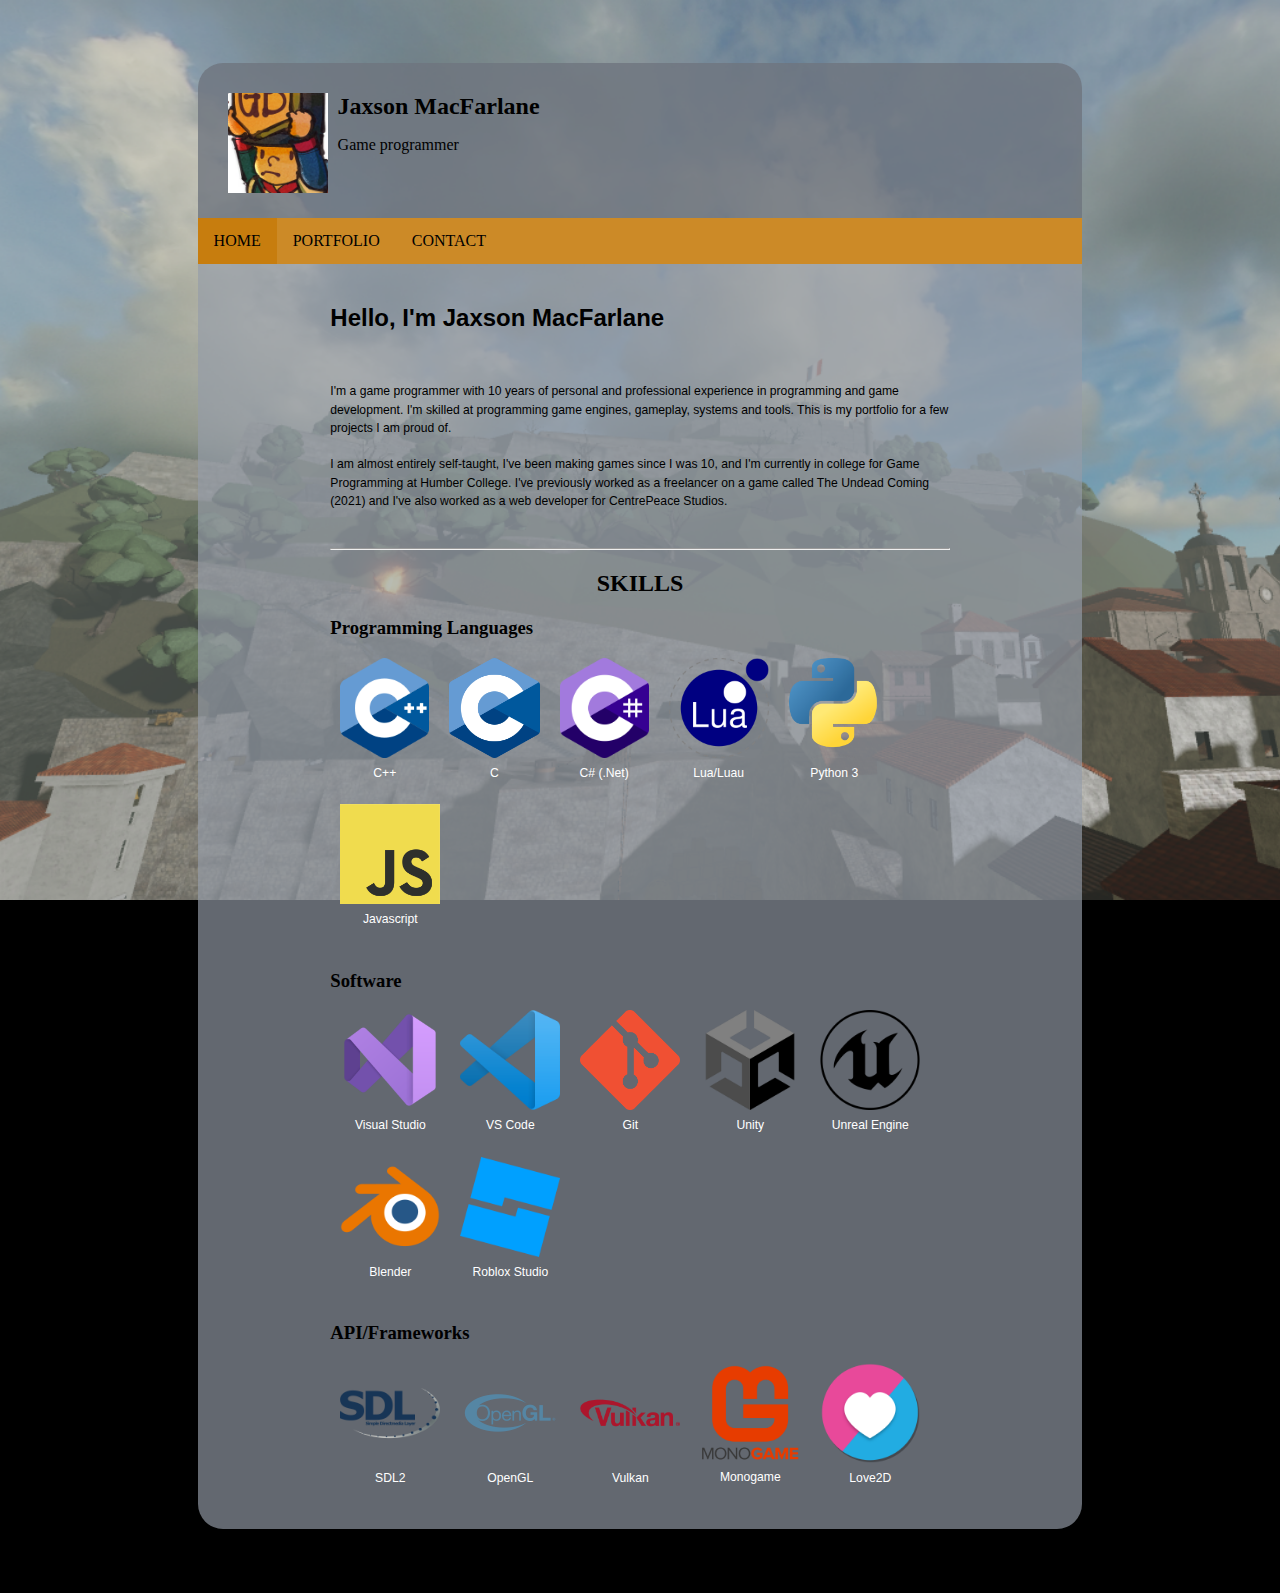
<file: index.html>
<!DOCTYPE html>
<html>
<head>
	<link rel="stylesheet" href="styles.css"/>
</head>
<body>


<div id="page">
	<!-- figurehead -->
	<div class="figurehead">
	<img src="Media/Fezpfp.jpg" id="pfp">
	<h2>Jaxson MacFarlane</h2>
	<p>Game programmer</p>
	<br>
	</div>
	
	<!-- navbar -->
	<ul class="homebar">
	<li><a class="active-nav" href="index.html">HOME</a></li>
	<li><a href="portfolio.html">PORTFOLIO</a></li>
	<li><a href="contact.html">CONTACT</a></li>
	</ul>
	
	<!-- content -->
	<div>
		<article id="aboutme">
		
		<h2> Hello, I'm Jaxson MacFarlane </h2>
		<p><br></p>
		<p>
		I'm a game programmer with 10 years of personal and professional experience in programming and game development. 
		I'm skilled at programming game engines, gameplay, systems and tools. This is my portfolio for a few projects I am proud of.
		<br><br>
		I am almost entirely self-taught, I've been making games since I was 10, and I'm currently in college for Game Programming at Humber College. I've previously worked as a freelancer on a game called The Undead Coming (2021) 
		and I've also worked as a web developer for CentrePeace Studios.
		</p>
		<br>
		<hr>
		
		<!-- Skills -->
		<h2 style="text-align:center; font-family:'Lucida Console';">SKILLS<h2>		
		<h3>Programming Languages</h3>
		<ul id="languages">
		<li><img src="Media/PL/cpp.png"><p class="pLangText">C++</p></li>
		<li><img src="Media/PL/c.png"><p class="pLangText">C</p></li>
		<li><img src="Media/PL/c-sharp.png"><p class="pLangText">C# (.Net)</p></li>
		<li><img src="Media/PL/lua.png"><p class="pLangText">Lua/Luau</p></li>
		<li><img src="Media/PL/python.png"><p class="pLangText">Python 3</p></li>
		<li><img src="Media/PL/javascript.png"><p class="pLangText">Javascript</p></li>
		</ul>
		
		<h3>Software</h3>
		<ul id="languages">
		<li><img src="Media/Software/VS.png"><p class="pLangText">Visual Studio</p></li>
		<li><img src="Media/Software/VSCode.png"><p class="pLangText">VS Code</p></li>
		<li><img src="Media/Software/git.png"><p class="pLangText">Git</p></li>
		<li><img src="Media/Software/Unity.png"><p class="pLangText">Unity</p></li>
		<li><img src="Media/Software/unreal.png"><p class="pLangText">Unreal Engine</p></li>
		<li><img src="Media/Software/blender.png"><p class="pLangText">Blender</p></li>
		<li><img src="Media/Software/RS.png"><p class="pLangText">Roblox Studio</p></li>
		</ul>
		
		<h3>API/Frameworks</h3>
		<ul id="languages">
		<li><img src="Media/API/sdl.png"><p class="pLangText">SDL2</p></li>
		<li><img src="Media/API/opengl.png"><p class="pLangText">OpenGL</p></li>
		<li><img src="Media/API/Vulkan.png"><p class="pLangText">Vulkan</p></li>
		<li><img src="Media/API/monogame.png"><p class="pLangText">Monogame</p></li>
		<li><img src="Media/API/Love2d.png"><p class="pLangText">Love2D</p></li>
		</ul>
		
		</article>
	</div>
</div>

</body>
</html>
</file>
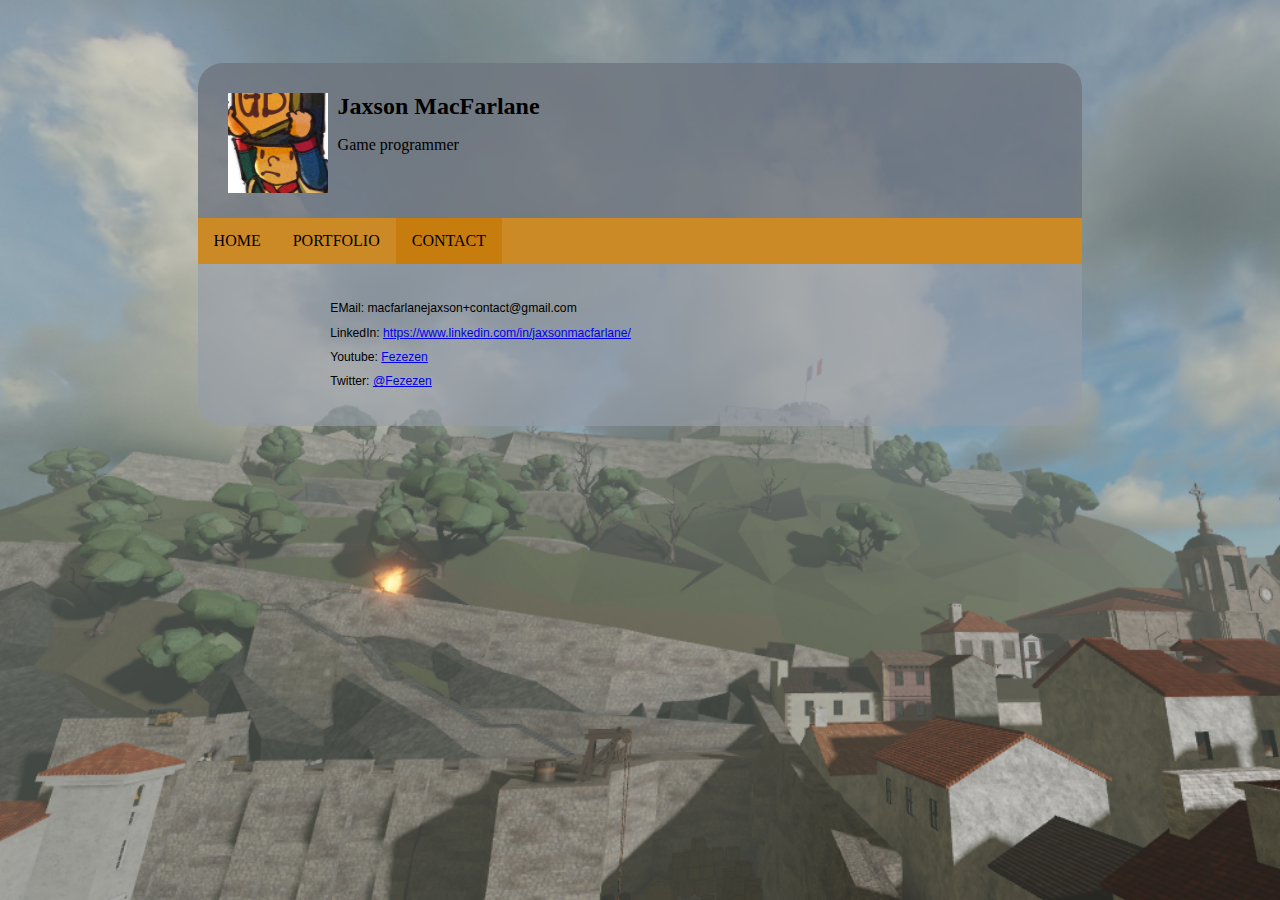
<file: contact.html>
<!DOCTYPE html>
<html>
<head>
	<link rel="stylesheet" href="styles.css"/>
</head>
<body>


<div id="page">
	<!-- figurehead -->
	<div class="figurehead">
	<img src="Media/Fezpfp.jpg" id="pfp">
	<h2>Jaxson MacFarlane</h2>
	<p>Game programmer</p>
	<br>
	</div>
	
	<!-- navbar -->
	<ul class="homebar">
	<li><a href="index.html">HOME</a></li>
	<li><a href="portfolio.html">PORTFOLIO</a></li>
	<li><a class="active-nav" href="contact.html" >CONTACT</a></li>
	</ul>
	
	<!-- content -->
	<div>
		<article id="contact">
		
		<p>
		EMail: macfarlanejaxson+contact@gmail.com
		<br>
		LinkedIn: <a href="https://www.linkedin.com/in/jaxsonmacfarlane/">https://www.linkedin.com/in/jaxsonmacfarlane/</a>
		<br>
		Youtube: <a href="https://www.youtube.com/channel/UCxW8hiYOKydncpAO1PzkkIA">Fezezen</a>
		<br>
		Twitter: <a href="https://twitter.com/Fezezen">@Fezezen</a>
		<br>
		</p>
		
		</article>
	</div>
</div>

</body>
</html>
</file>
<file: styles.css>
body {
	background-color: black;
	background-image: url('Media/SanSebastian.png');
	background-repeat: no-repeat;
	background-attachment: fixed;
	background-size: cover;
}

#page {
	margin: 5% 15%;
	background-color: #949ca8AA;
	border-radius: 25px;
}

/* Figurehead */
.figurehead {
	background-color: #494e5466;
	padding: 30px;
	border-radius: 25px 25px 0px 0px;
}

#pfp {
	width: 100px;
	height: 100px;
	display:block;
	float: left;
}

.figurehead h2 {
	font-family:"Lucida Console";
	transform: translate(10px,0);
	margin: 0;
	padding: 0;
}

.figurehead p {
	font-family:"Lucida Console";
	transform: translate(10px,0)
}

/* Navbar */
.homebar {
	list-style-type: none;
	margin: 0;
	padding: 0;
	overflow: hidden;
	background-color: #cc8a27;
}

.homebar li {
	float: left;
}

.homebar li a {
	display: block;
	color: black;
	text-align: center;
	padding: 14px 16px;
	text-decoration: none;
	font-family:"Lucida Console";
}

.homebar li a:hover {
	background-color: #edb158;
}

.active-nav {
  background-color: #c77d0e;
}

/* About me stuff */

#aboutme {
	padding: 20px 15%;
}

#aboutme h2 {
	text-align: left;
	font-family:"Arial";
}

#aboutme p {
	line-height: 1.5;
	font-family:"Arial";
	font-size:0.95vw
}

#aboutme h3 {
	font-family:"Lucida Console";
}

/* Skills */
#languages {
	list-style-type: none;
	margin: 0;
	padding: 0;
	overflow: hidden;
}

#languages li {
	float: left;
}

#languages img {
	max-width: 100px;
	max-height: 100px;
	margin: 0px 10px;
}

.pLangText {
	text-align: center;
	font-family:"Courier New";
	color: white;
	transform: translate(0px,-10px);
}

/* Portfolio */

.workTitle {
	font-family:"Courier New";
	text-align: center;
}

#game {
	padding: 20px 15%;
}

#game p {
	line-height: 1.5;
	font-family:"Arial";
	font-size:0.9vw;
	font-weight: normal;
}

#game li {
	line-height: 1.5;
	font-family:"Arial";
	font-size:0.9vw;
	font-weight: normal;
}

.videocontainer {
	width: 100%;
	background-color: 00000000;
}

iframe {
	display: block;
	margin: 0px auto;
	width: 75%;
	text-align: center;
	aspect-ratio: 16 / 9;
}

video {
	display: block;
	margin: 0px auto;
	width: 75%;
	text-align: center;
	aspect-ratio: 16 / 9;
}

#videoTitle {
	text-align: center;
	font-family:"Courier New";
}

/* Contact */

#contact {
	padding: 20px 15%;
}

#contact  p {
	line-height: 2;
	font-family:"Arial";
	font-size:0.95vw
}
</file>
